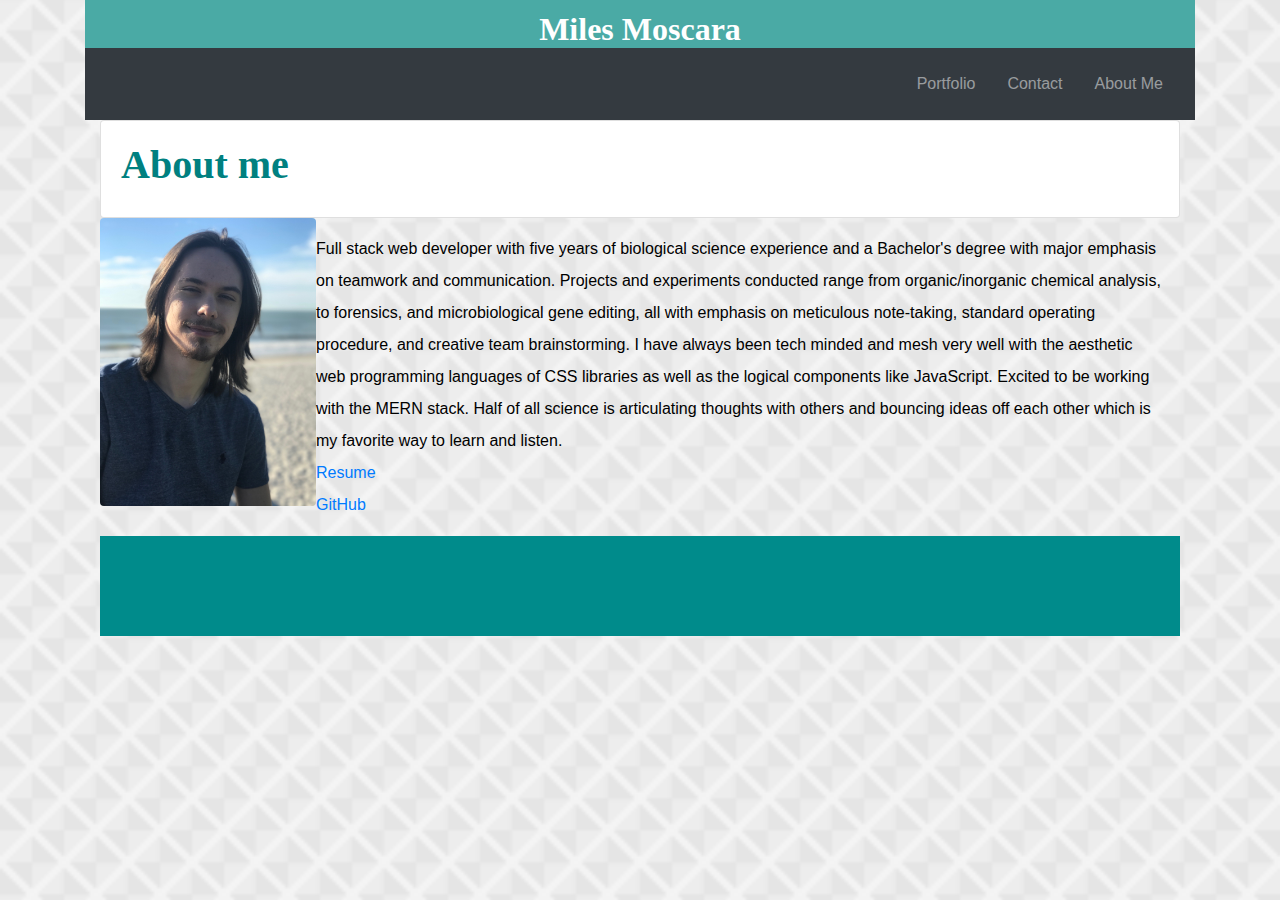
<file: index.html>
<!DOCTYPE html>
<html lang="en">
	<head>
		<meta charset="UTF-8" />
		<meta name="viewport" content="width=device-width, initial-scale=1.0" />
		<meta http-equiv="X-UA-Compatible" content="ie=edge" />
		<link
			rel="stylesheet"
			href="https://stackpath.bootstrapcdn.com/bootstrap/4.3.1/css/bootstrap.min.css"
			integrity="sha384-ggOyR0iXCbMQv3Xipma34MD+dH/1fQ784/j6cY/iJTQUOhcWr7x9JvoRxT2MZw1T"
			crossorigin="anonymous"
		/>
		<link rel="stylesheet" type="text/css" href="styler.css" />
		<title>Document</title>
	</head>

	<body>
		<header>
			<div class="container">
				<div class="row">
					<div class="col-10 col-sm">
						<h2><strong>Miles Moscara</strong></h2>
					</div>
				</div>
				<div class="row">
					<div class="col-10 col-sm">
						<nav class="navbar navbar-expand-lg navbar-dark bg-dark">
							<div class="d-flex flex-grow-1">
								<span class="w-100 d-lg-none d-block"> </span>

								<div class="w-100 text-right">
									<button class="navbar-toggler" type="button" data-toggle="collapse" data-target="#myNavbar">
										<span class="navbar-toggler-icon"></span>
									</button>
								</div>
							</div>
							<div class="collapse navbar-collapse flex-grow-1 text-right" id="myNavbar">
								<ul class="navbar-nav ml-auto flex-nowrap">
									<li class="nav-item">
										<a href="portfolio.html" class="nav-link m-2 menu-item">Portfolio</a>
									</li>
									<li class="nav-item">
										<a href="contact.html" class="nav-link m-2 menu-item">Contact</a>
									</li>
									<li class="nav-item">
										<a href="index.html" class="nav-link m-2 menu-item">About Me</a>
									</li>
								</ul>
							</div>
						</nav>
					</div>
				</div>
				<!-- </header> -->

				<div class="container">
					<div class="row">
						<div class="col-10 col-sm">
							<div class="card">
								<div class="card-body">
									<h1><strong>About me</strong></h1>
								</div>
							</div>
						</div>
					</div>
					<div class="row">
						<div class="col-10 col-sm">
							<img
								id="placeholder"
								class="rounded float-left img-fluid"
								src="IMG_34201001.jpg"
								style="width:20%;"
								alt="image"
							/>
							<p>
								Full stack web developer with five years of biological science experience and a Bachelor's degree with major
								emphasis on teamwork and communication. Projects and experiments conducted range from organic/inorganic
								chemical analysis, to forensics, and microbiological gene editing, all with emphasis on meticulous
								note-taking, standard operating procedure, and creative team brainstorming. I have always been tech minded
								and mesh very well with the aesthetic web programming languages of CSS libraries as well as the logical
								components like JavaScript. Excited to be working with the MERN stack. Half of all science is
								articulating thoughts with others and bouncing ideas off each other which is my favorite way to learn and
								listen.
								<br />
								<a href="/Users/milesmoscara/bootcamp/Bootstrap-Portfolio/resume-v.9.pdf">Resume</a>
								<br />
								<a href="https://github.com/bigbarkus">GitHub</a>
							</p>
						</div>
					</div>
				</div>

				<div class="container">
					<div class="row">
						<div class="col-10 col-sm">
							<footer class="footer"></footer>
						</div>
					</div>
				</div>
			</div>
		</header>
	</body>
</html>
</file>
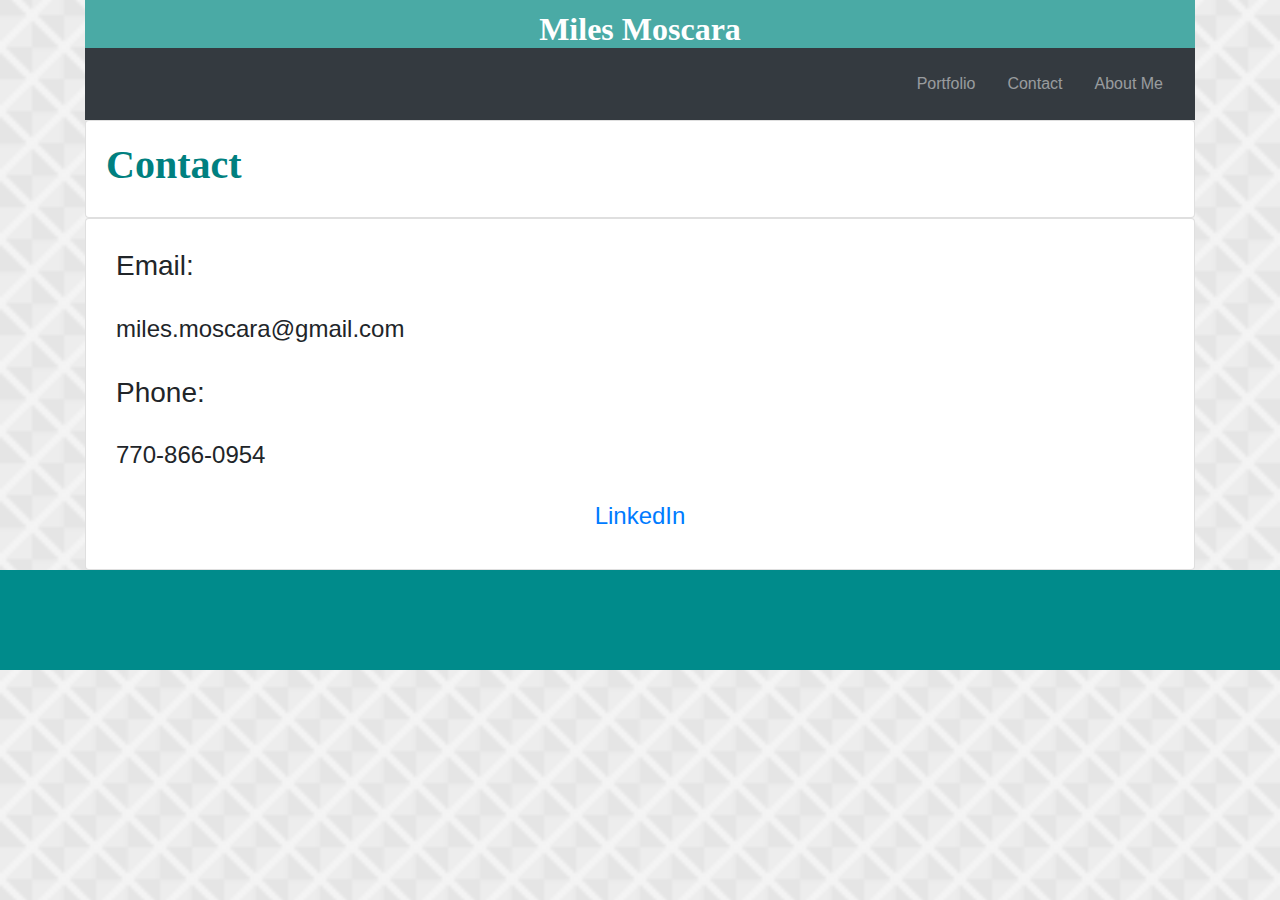
<file: contact.html>
<!DOCTYPE html>
<html lang="en">
	<head>
		<meta charset="UTF-8" />
		<meta name="viewport" content="width=device-width, initial-scale=1.0" />
		<meta http-equiv="X-UA-Compatible" content="ie=edge" />
		<link
			rel="stylesheet"
			href="https://stackpath.bootstrapcdn.com/bootstrap/4.3.1/css/bootstrap.min.css"
			integrity="sha384-ggOyR0iXCbMQv3Xipma34MD+dH/1fQ784/j6cY/iJTQUOhcWr7x9JvoRxT2MZw1T"
			crossorigin="anonymous"
		/>
		<link rel="stylesheet" type="text/css" href="styler.css" />
		<title>Document</title>
	</head>

	<body>
		<header>
			<div class="container">
				<div class="row">
					<div class="col-10 col-sm">
						<h2><strong>Miles Moscara</strong></h2>
					</div>
				</div>
				<div class="row">
					<div class="col-10 col-sm">
						<nav class="navbar navbar-expand-lg navbar-dark bg-dark">
							<div class="d-flex flex-grow-1">
								<span class="w-100 d-lg-none d-block"> </span>

								<div class="w-100 text-right">
									<button class="navbar-toggler" type="button" data-toggle="collapse" data-target="#myNavbar">
										<span class="navbar-toggler-icon"></span>
									</button>
								</div>
							</div>
							<div class="collapse navbar-collapse flex-grow-1 text-right" id="myNavbar">
								<ul class="navbar-nav ml-auto flex-nowrap">
									<li class="nav-item">
										<a href="portfolio.html" class="nav-link m-2 menu-item">Portfolio</a>
									</li>
									<li class="nav-item">
										<a href="contact.html" class="nav-link m-2 menu-item">Contact</a>
									</li>
									<li class="nav-item">
										<a href="index.html" class="nav-link m-2 menu-item">About Me</a>
									</li>
								</ul>
							</div>
						</nav>
					</div>
				</div>
				</header>
				<div class="container">
					<div class="row">
						<div class="col-10 col-sm">
							<div class="card">
								<div class="card-body">
									<h1><strong>Contact</strong></h1>
								</div>
							</div>
						</div>
					</div>

					<div class="row">
						<div class="col-10 col-sm">
							<div id="contactBox" class="card">
								<h3>Email:</h3>
								<br />
								<h4>miles.moscara@gmail.com</h4>
								<br />
								<h3>Phone:</h3>
								<br />
                                <h4>770-866-0954</h4>
								<br />
								<a href="https://www.linkedin.com/in/miles-moscara/"><h4>LinkedIn</h4></a>
							</div>
						</div>
					</div>
                </div>
					<footer class="footer"></footer>
	</body>
</html>
</file>
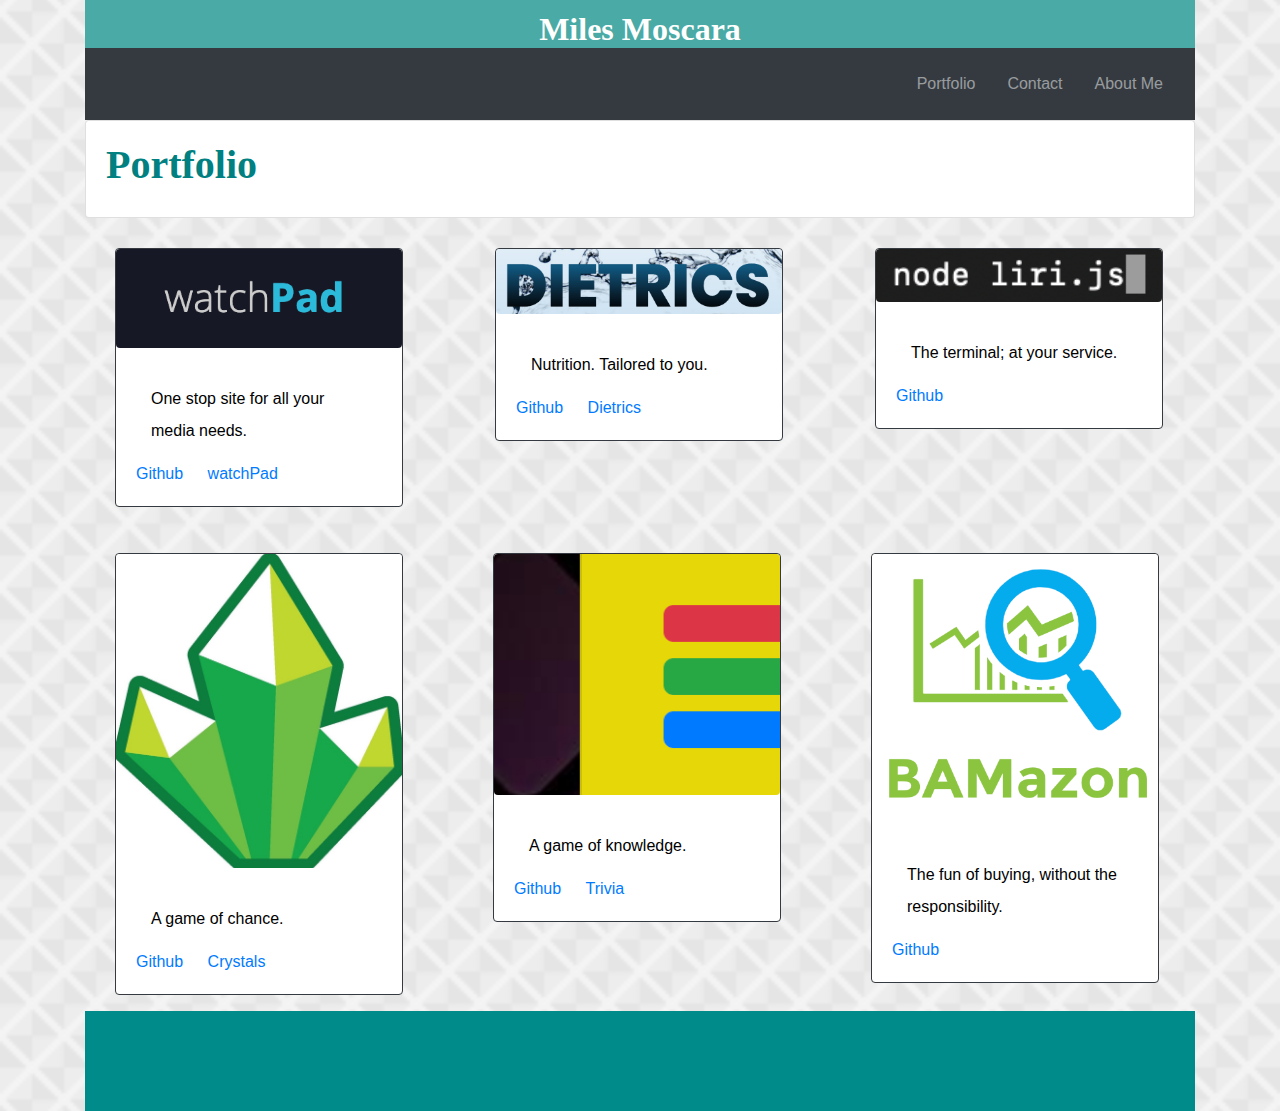
<file: portfolio.html>
<!DOCTYPE html>
<html lang="en">

<head>
    <meta charset="UTF-8">
    <meta name="viewport" content="width=device-width, initial-scale=1.0">
    <meta http-equiv="X-UA-Compatible" content="ie=edge">
    <link rel="stylesheet" href="https://stackpath.bootstrapcdn.com/bootstrap/4.3.1/css/bootstrap.min.css"
        integrity="sha384-ggOyR0iXCbMQv3Xipma34MD+dH/1fQ784/j6cY/iJTQUOhcWr7x9JvoRxT2MZw1T" crossorigin="anonymous">
    <link rel="stylesheet" type="text/css" href="styler.css">
    <title>Document</title>
</head>

<body>
    <header>
        <div class="container">
            <div class="row">
                <div class="col-6 col-sm">
                    <h2><strong>Miles Moscara</strong></h2>
                </div>
            </div>
            <div class="row">
                <div class="col-6 col-sm">

                    <nav class="navbar navbar-expand-lg navbar-dark bg-dark">
                        <div class="d-flex flex-grow-1">
                            <span class="w-100 d-lg-none d-block">
                            </span>

                            <div class="w-100 text-right">
                                <button class="navbar-toggler" type="button" data-toggle="collapse"
                                    data-target="#myNavbar">
                                    <span class="navbar-toggler-icon"></span>
                                </button>
                            </div>
                        </div>
                        <div class="collapse navbar-collapse flex-grow-1 text-right" id="myNavbar">
                            <ul class="navbar-nav ml-auto flex-nowrap">
                                <li class="nav-item">
                                    <a href="portfolio.html" class="nav-link m-2 menu-item">Portfolio</a>
                                </li>
                                <li class="nav-item">
                                    <a href="contact.html" class="nav-link m-2 menu-item">Contact</a>
                                </li>
                                <li class="nav-item">
                                    <a href="index.html" class="nav-link m-2 menu-item">About Me</a>
                                </li>
                            </ul>
                        </div>
                    </nav>
                </div>
            </div>
        </div>
    </header>
    <div class="container">
        <div class="row">
            <div class="col-6 col-sm">
                <div class="card">
                    <div class="card-body">
                        <h1><strong>Portfolio</strong></h1>
                    </div>
                </div>
            </div>
        </div>
        <div class="row">
            <div class="col-3 col-sm">
                <div class="card border-dark mb-3" style="width: 18rem;">
                    <img src="watchPad.png" class="card-img-top rounded img-fluid" alt="...">
                    <div class="card-body">
                      <p class="card-text">One stop site for all your media needs.</p>
                      <a href="https://github.com/RFHold/bc-project-1" class="card-link">Github</a>
                      <a href="https://rfhold.github.io/bc-project-1/" class="card-link">watchPad</a>                  
                    </div>
                  </div>
                </div>
                  <div class="col-3 col-sm">
                  <div class="card border-dark mb-3" style="width: 18rem;">
                    <img src="dietrics.png" class="card-img-top rounded img-fluid" alt="...">
                    <div class="card-body">
                      <p class="card-text">Nutrition. Tailored to you.</p>
                      <a href="https://github.com/ivansito87/Dietrics" class="card-link">Github</a>
                      <a href="https://dietrics.herokuapp.com/" class="card-link">Dietrics</a>                  
                    </div>
                  </div>
                </div>
                  <div class="col-3 col-sm">
                  <div class="card border-dark mb-3" style="width: 18rem;">
                    <img src="liri.png" class="card-img-top rounded img-fluid" alt="...">
                    <div class="card-body">
                      <p class="card-text">The terminal; at your service.</p>
                      <a href="https://github.com/bigbarkus/liri-node-app" class="card-link">Github</a>
                    </div>
                  </div>
                </div>
                <div class="row" style="margin-left: 0px">
                  <div class="col-3 col-sm">
                  <div class="card border-dark mb-3" style="width: 18rem;">
                    <img src="greencrystal.jpeg" class="card-img-top rounded img-fluid" alt="...">
                    <div class="card-body">
                      <p class="card-text">A game of chance.</p>
                      <a href="https://github.com/bigbarkus/unit-4-game" class="card-link">Github</a>
                      <a href="https://bigbarkus.github.io/unit-4-game/" class="card-link">Crystals</a>                  
                    </div>
                  </div>
                </div>
                <div class="col-3 col-sm">
                    <div class="card border-dark mb-3" style="width: 18rem;">
                      <img src="Trivia.png" class="card-img-top rounded img-fluid" alt="...">
                      <div class="card-body">
                        <p class="card-text">A game of knowledge.</p>
                        <a href="https://github.com/bigbarkus/TriviaGame" class="card-link">Github</a>
                        <a href="https://bigbarkus.github.io/TriviaGame/" class="card-link">Trivia</a>                  
                      </div>
                    </div>
                  </div>   
                  <div class="col-3 col-sm">
                    <div class="card border-dark mb-3" style="width: 18rem;">
                      <img src="bamazon.png" class="card-img-top rounded img-fluid" alt="...">
                      <div class="card-body">
                        <p class="card-text">The fun of buying, without the responsibility.</p>
                        <a href="https://github.com/bigbarkus/bamazon" class="card-link">Github</a>
                        <!-- <a href="https://github.com/bigbarkus/TriviaGame" class="card-link">BAMazon</a>                   -->
                      </div>
                    </div>
                  </div>                
                </div>
            </div>
            </div>
        </div>
    </div>
    </div>
    <div class="container">
        <div class="row">
            <div class="col-6 col-sm">
                <footer class="footer">


            </div>
        </div>
        </footer>
    </div>
    </div>
</body>

</html>
</file>
<file: styler.css>
body {
	background: url("stonehaven.png") no-repeat center center;
	background-size: cover;
	min-height: 100%;
	position: relative;
	padding-bottom: [footer-height];
}

h1 {
	font-family: Georgia, "Times New Roman", Times, serif;
	color: teal;
}

h2 {
	font-family: Georgia, "Times New Roman", Times, serif;
	color: white;
	background: #4aaaa5;
	padding: 10px;
	text-align: center;
	margin-bottom: -10px;
}


p {
	font-family: "Arial", "Helvetica Neue", Helvetica, sans-serif;
	line-height: 2;
	color: black;
	margin: 15px;
}

.border-dark {
	margin: 30px;
}

.form-group {
	margin-left: 15px;
	margin-top: 10px;
}

.form-control {
	width: 100%;
}

footer {
	height: 100px;
	background: darkcyan;
	text-align: center;
	border-top: teal;
	border-width: 100px;
}

a {
	text-align: center;
}

#contactBox {
	padding: 30px;
}

#margined {
	margin-top: 115px;
}
</file>
